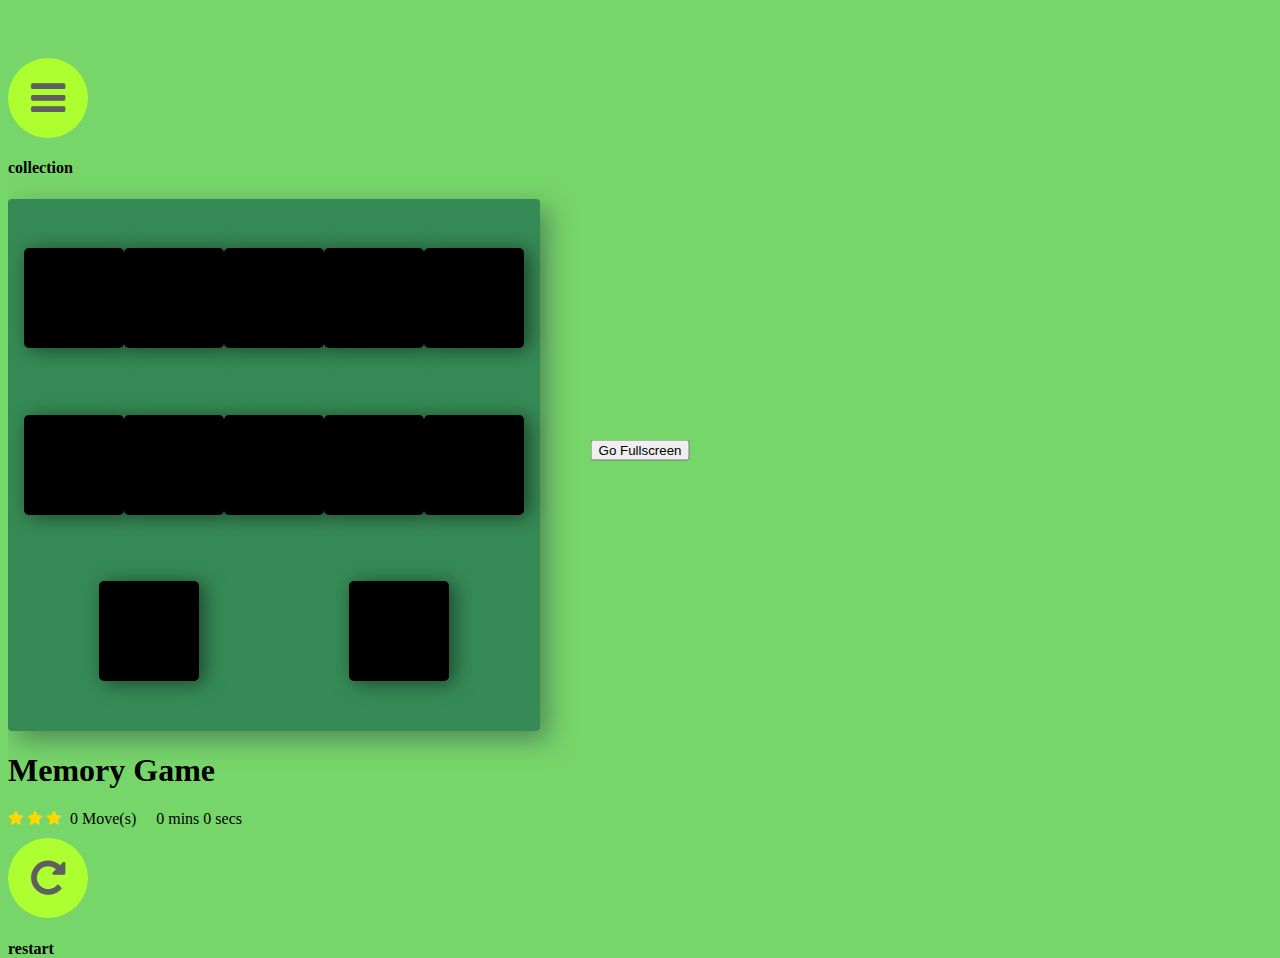
<file: index.html>
<!doctype html>
<html lang="en">

<head>
    <link rel="manifest" href="./manifest.webmanifest">

    <meta name="mobile-web-app-capable" content="yes">
    <meta name="apple-mobile-web-app-capable" content="yes">
    <meta name="application-name" content="Animal Concentration">
    <meta name="apple-mobile-web-app-title" content="Animal Concentration">
    <meta name="theme-color" content="#358a55">
    <meta name="msapplication-navbutton-color" content="#358a55">
    <meta name="apple-mobile-web-app-status-bar-style" content="black-translucent">
    <meta name="msapplication-starturl" content="/">
    <meta name="viewport" content="width=device-width, initial-scale=1, shrink-to-fit=no">

    <link rel="icon" sizes="512x512" href="./icon-512x512.png">
    <link rel="apple-touch-icon" sizes="512x512" href="./icon-512x512.png">

    <link rel="stylesheet prefetch" href="https://maxcdn.bootstrapcdn.com/font-awesome/4.6.1/css/font-awesome.min.css">
    <link rel="stylesheet prefetch" href="https://fonts.googleapis.com/css?family=Coda">
    <link rel="stylesheet prefetch" href="https://fonts.googleapis.com/css?family=Gloria+Hallelujah|Permanent+Marker">
    <link href="https://cdn.jsdelivr.net/npm/bootstrap@5.0.0-beta3/dist/css/bootstrap.min.css" rel="stylesheet"
        integrity="sha384-eOJMYsd53ii+scO/bJGFsiCZc+5NDVN2yr8+0RDqr0Ql0h+rP48ckxlpbzKgwra6" crossorigin="anonymous">
    <script src="https://cdn.jsdelivr.net/npm/bootstrap@5.0.0-beta3/dist/js/bootstrap.bundle.min.js"
        integrity="sha384-JEW9xMcG8R+pH31jmWH6WWP0WintQrMb4s7ZOdauHnUtxwoG2vI5DkLtS3qm9Ekf" crossorigin="anonymous">
    </script>
    <script src="https://ajax.googleapis.com/ajax/libs/jquery/3.6.0/jquery.min.js"></script>
    <link rel="stylesheet" href="./css/app.css">

    <style>
        html,
        body {
            overflow-y: hidden;
            overflow-x: hidden;
            height: 100%;
            width: 100%;
        }
    </style>

</head>

<body>
    <div class="text-center pt-5" id="turn">
        Please rotate your device!
    </div>

    <!-- Modal -->
    <div class="modal fade" id="myModal" data-bs-backdrop="static" data-bs-keyboard="false" tabindex="-1"
        aria-labelledby="staticBackdropLabel" aria-hidden="true">
        <div class="modal-dialog">
            <div class="modal-content p-5">
                <div class="modal-body">
                    <div class="text-center" id="fs-box">
                        <button class="btn btn-primary" id="fs-btn">Go Fullscreen</button>
                    </div>
                    <div id="installContainer" class="hidden text-center">
                        <h4 class="text-center py-5">or</h4>
                        <button class="btn btn-primary" id="butInstall" type="button">
                            Install the App!
                        </button>
                    </div>
                </div>
            </div>
        </div>
    </div>

    <div class="container">
        <div class="row">
            <div class="col-1">
                <div class="collection mt-5">
                    <a href="collection.html"><button class="btn btn-secondary"><i class="fa fa-bars"></i></button></a>
                </div>
                <h4 class="text-center">collection</h4>
            </div>

            <div class="col-10">

                <ul class="deck mx-auto mt-4" id="card-deck">
                    <li class="card closed" type="diamond">
                        <img src="./img/Robin.jpg" class="image">
                    </li>
                    <li class="card closed" type="plane">
                        <img src="./img/pigeon.jpg" class="image">
                    </li>
                    <li class="card closed match" type="anchor">
                        <img src="./img/golden eagle.jpg" class="image">
                    </li>
                    <li class="card closed match" type="anchor">
                        <img src="./img/golden eagle.jpg" class="image">
                    </li>
                    <li class="card closed" type="leaf">
                        <img src="./img/yellow billed cuckoo.jpg" class="image">
                    </li>
                    <li class="card closed" type="bicycle">
                        <img src="./img/Red squirrel.jpg" class="image">
                    </li>
                    <li class="card closed" type="diamond">
                        <img src="./img/Robin.jpg" class="image">
                    </li>
                    <li class="card closed" type="bomb">
                        <img src="./img/porcupine fish.jpg" class="image">
                    </li>
                    <li class="card closed" type="leaf">
                        <img src="./img/yellow billed cuckoo.jpg" class="image">
                    </li>
                    <li class="card closed" type="bomb">
                        <img src="./img/porcupine fish.jpg" class="image">
                    </li>
                    <li class="card closed" type="bicycle">
                        <img src="./img/Red squirrel.jpg" class="image">
                    </li>
                    <li class="card closed" type="plane">
                        <img src="./img/pigeon.jpg" class="image">
                    </li>
                </ul>

                <header class="text-center mt-4">
                    <h1>Memory Game</h1>
                </header>
                <section class="score-panel text-center">
                    <ul class="stars">
                        <li><i class="fa fa-star"></i></li>
                        <li><i class="fa fa-star"></i></li>
                        <li><i class="fa fa-star"></i></li>
                    </ul>

                    <span class="moves">0</span> Move(s)

                    <div class="timer">
                    </div>
                </section>
            </div>

            <div class="col-1 mx-auto">
                <div class="restart mt-5" onclick=startGame()>
                    <button class="btn btn-secondary btn-lg"><i class="fa fa-repeat"></i></button>
                </div>
                <h4>restart</h4>
            </div>
        </div>

        <div id="popup1" class="overlay">
            <div class="popup">
                <h2>Congratulations 🎉</h2>
                <a class="close" href=#>×</a>
                <div class="content-1">
                    Congratulations you're a winner 🎉🎉
                </div>
                <div class="content-2">
                    <p>You made <span id=finalMove> </span> moves </p>
                    <p>in <span id=totalTime> </span> </p>
                    <p>Rating: <span id=starRating></span></p>
                </div>
                <button id="play-again" onclick="playAgain()">
                    Play again 😄</a>
                </button>
            </div>
        </div>



    </div>
    <script src="./js/app.js"></script>
</body>

</html>
</file>
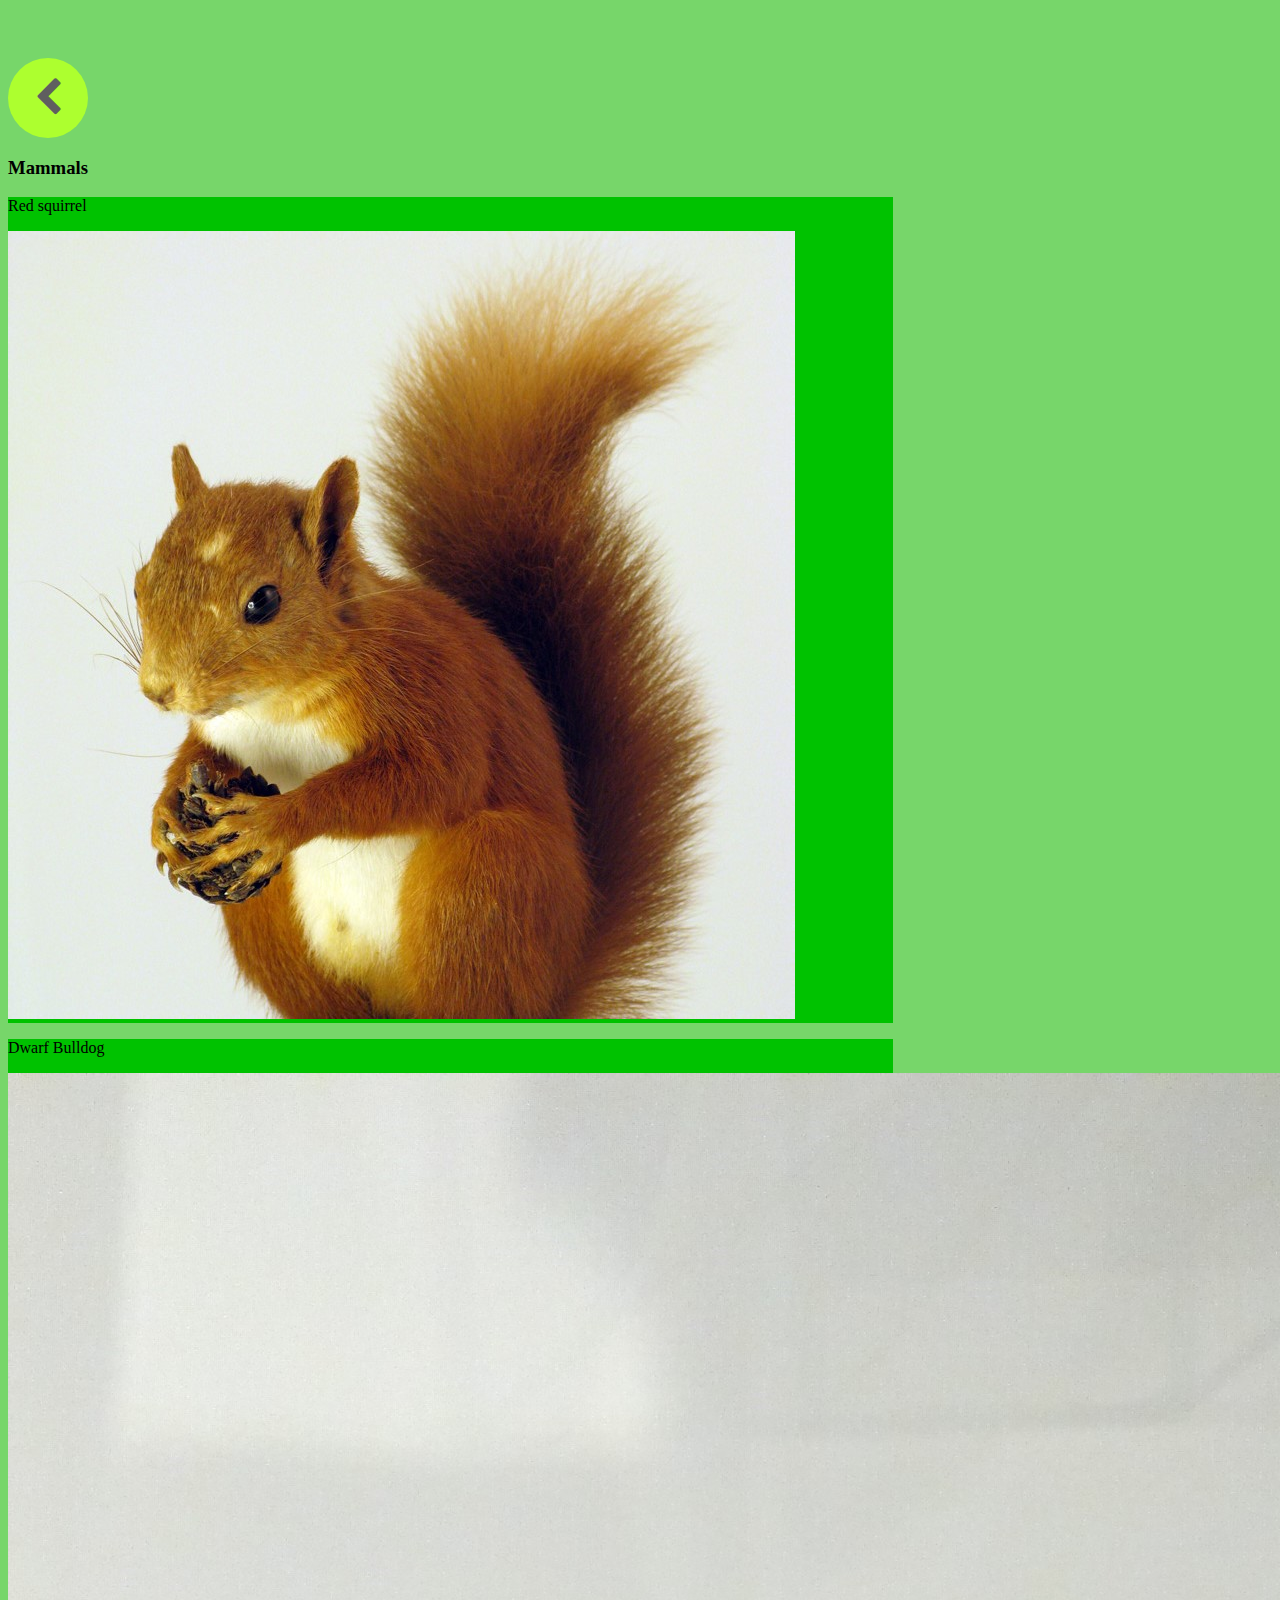
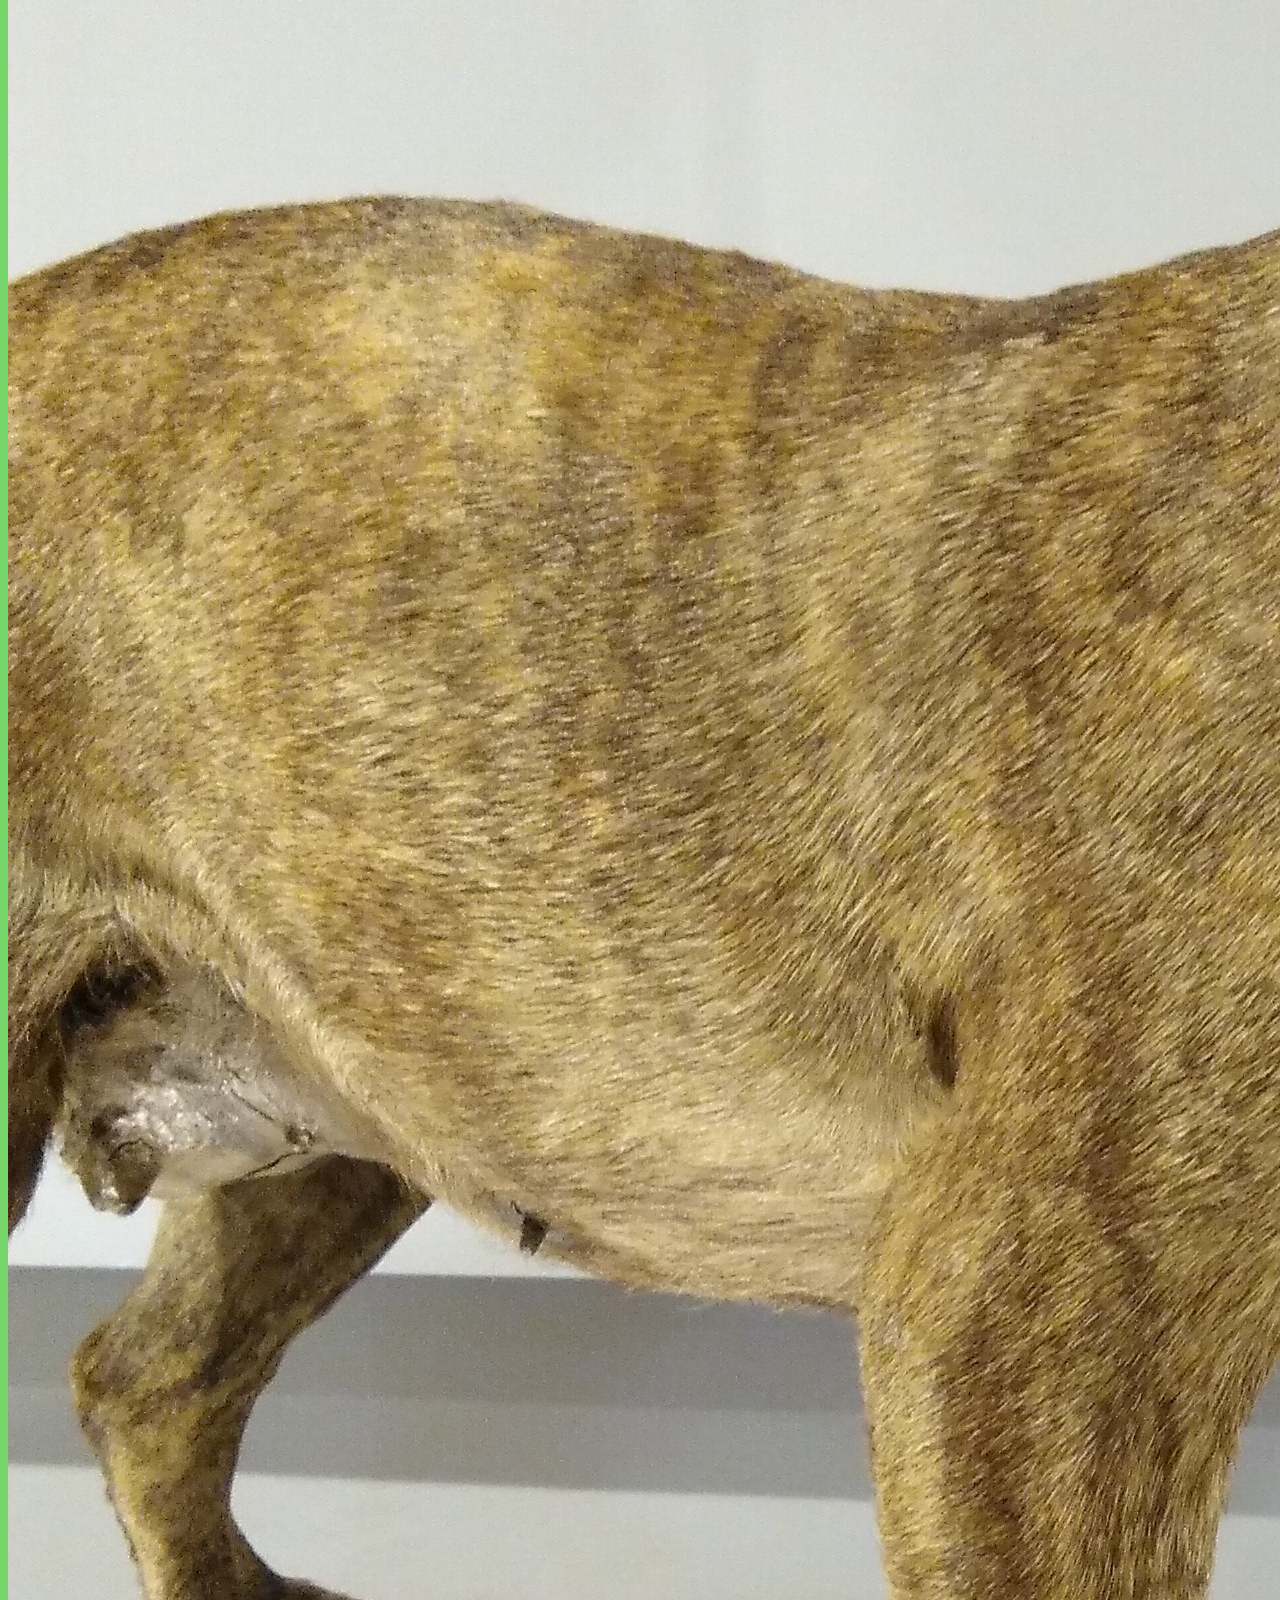
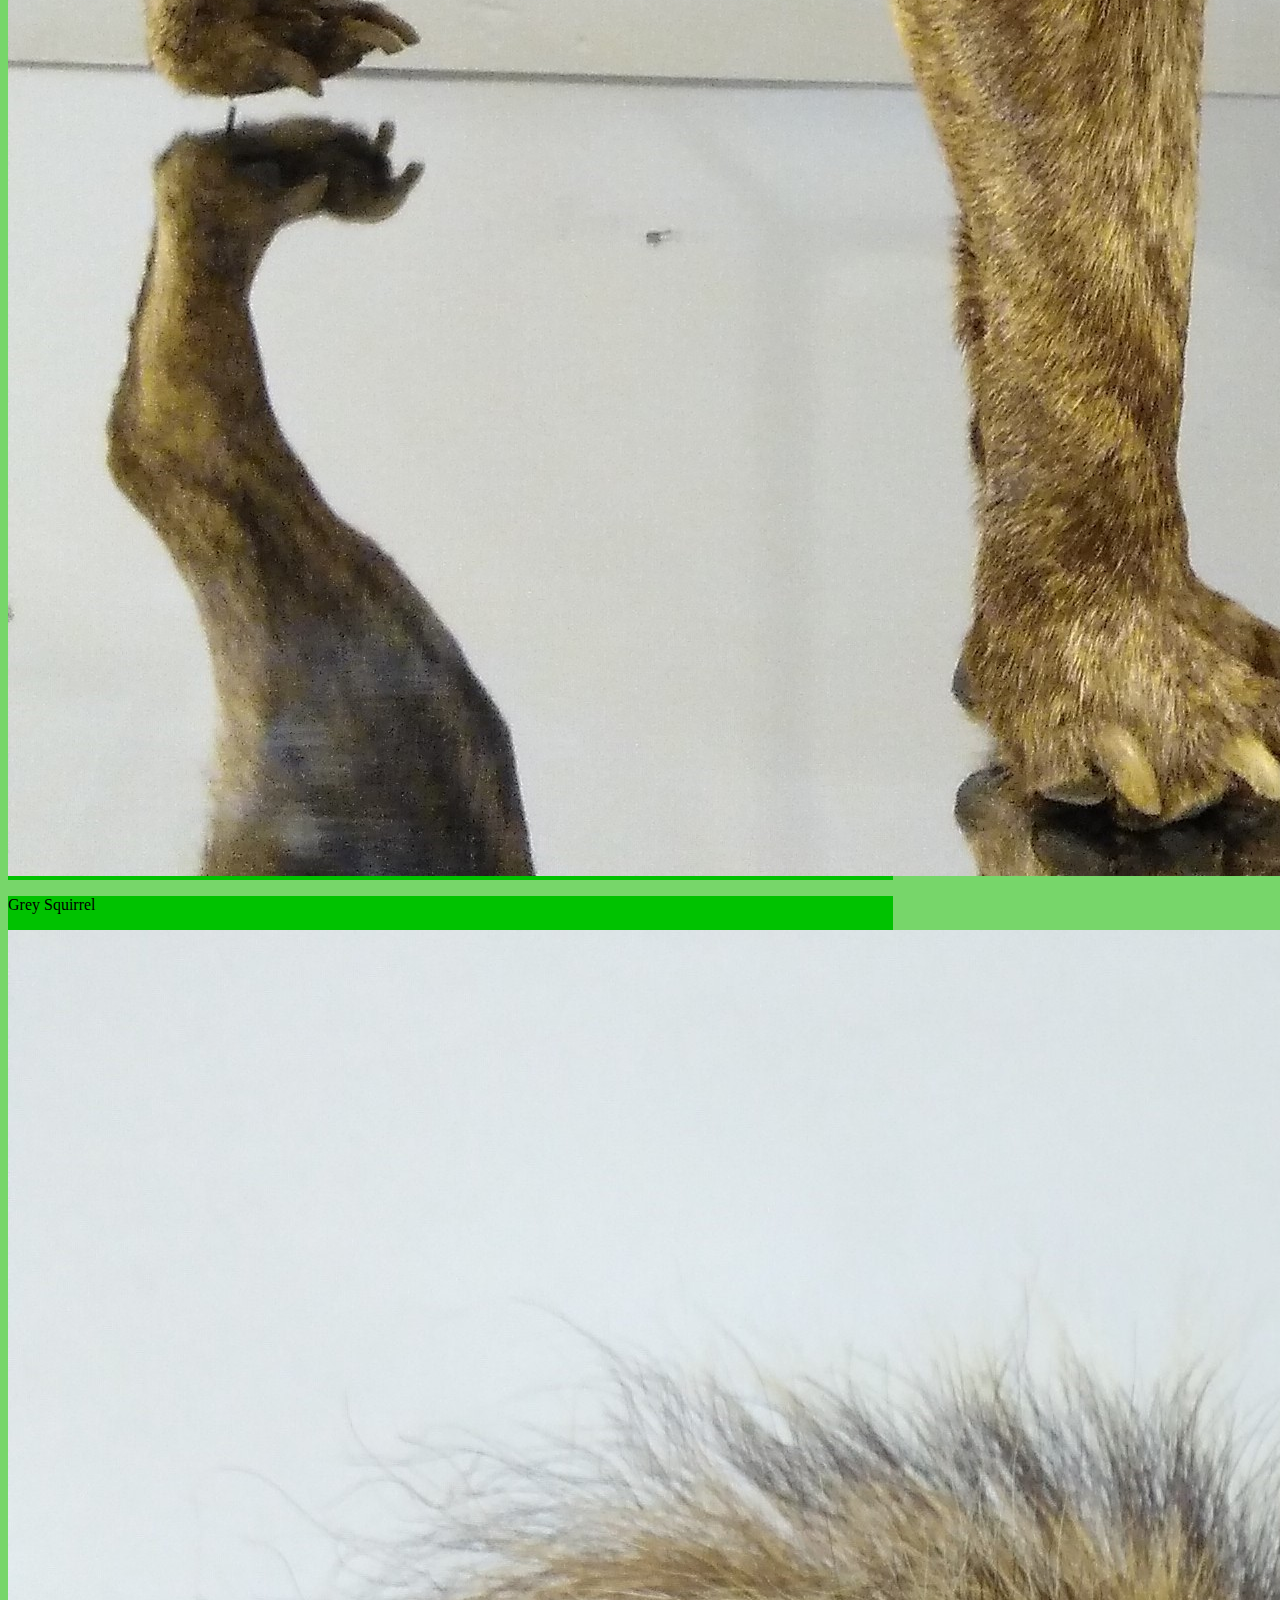
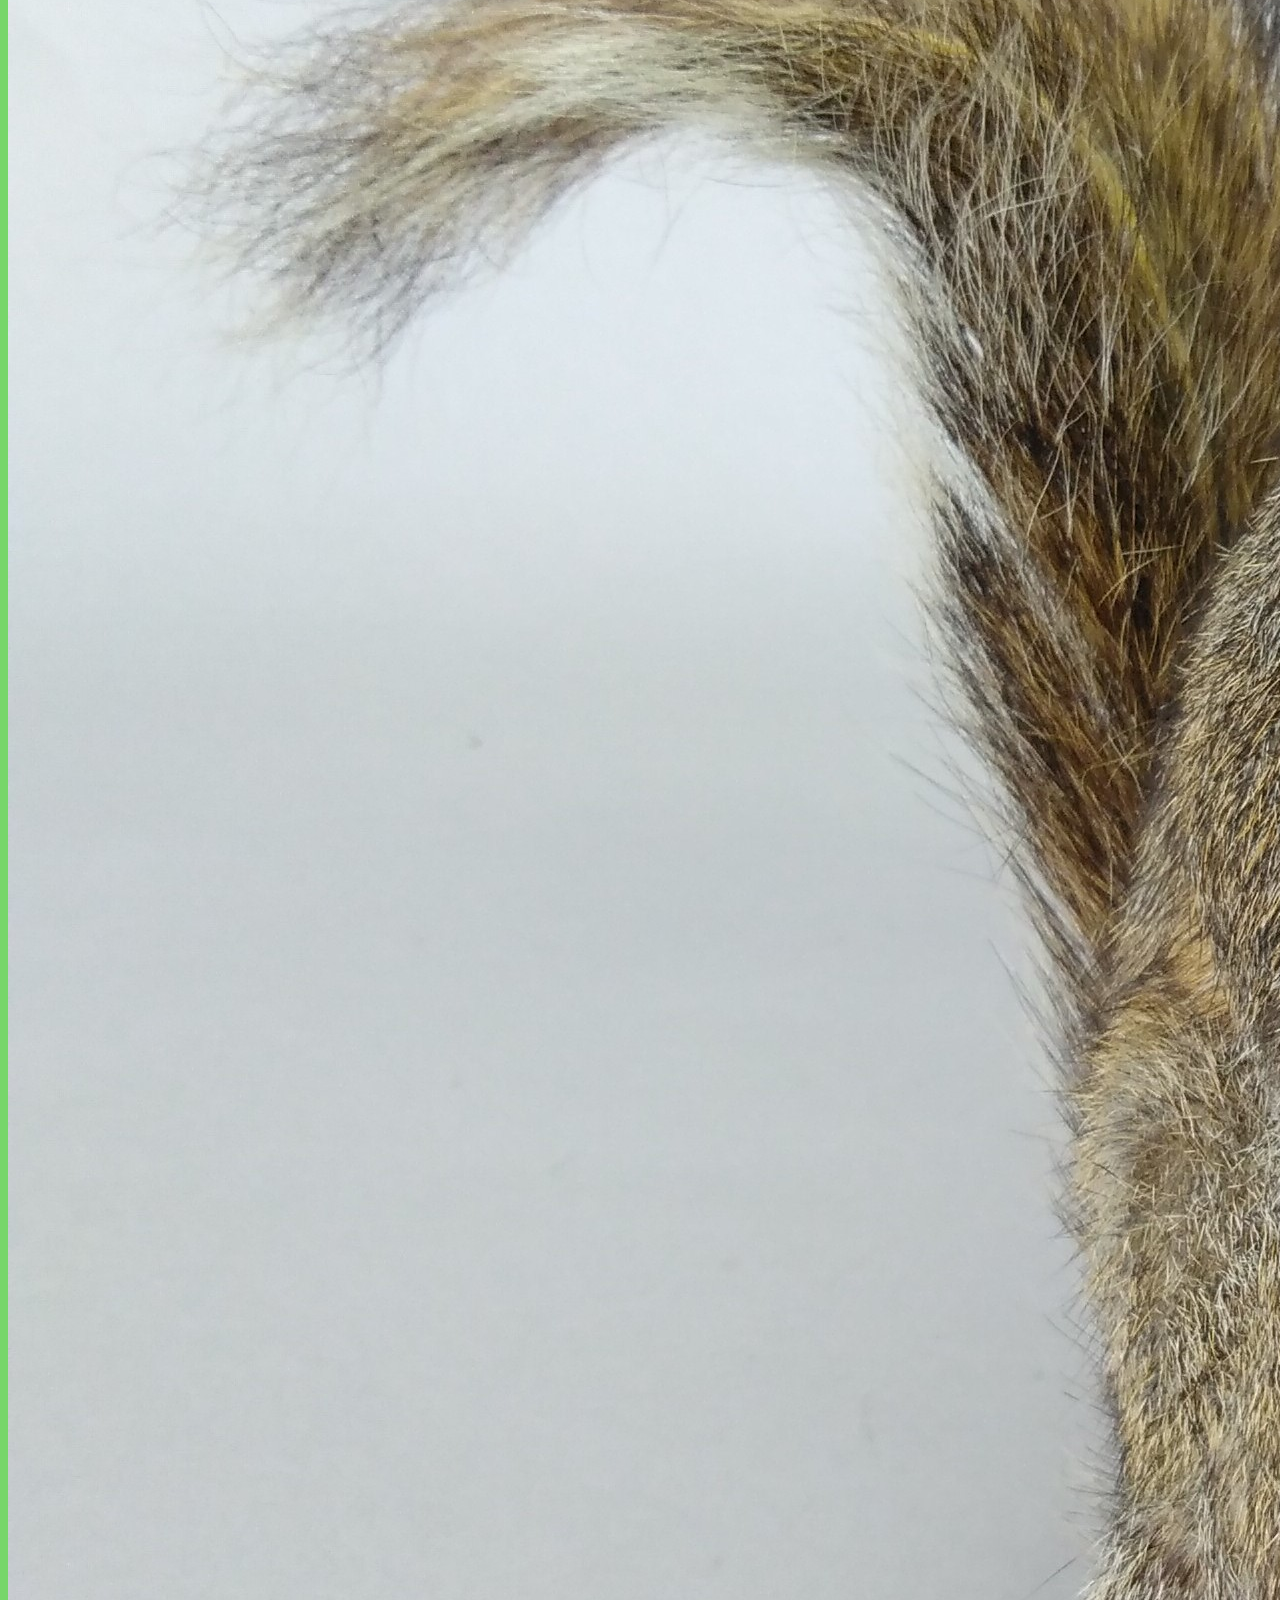
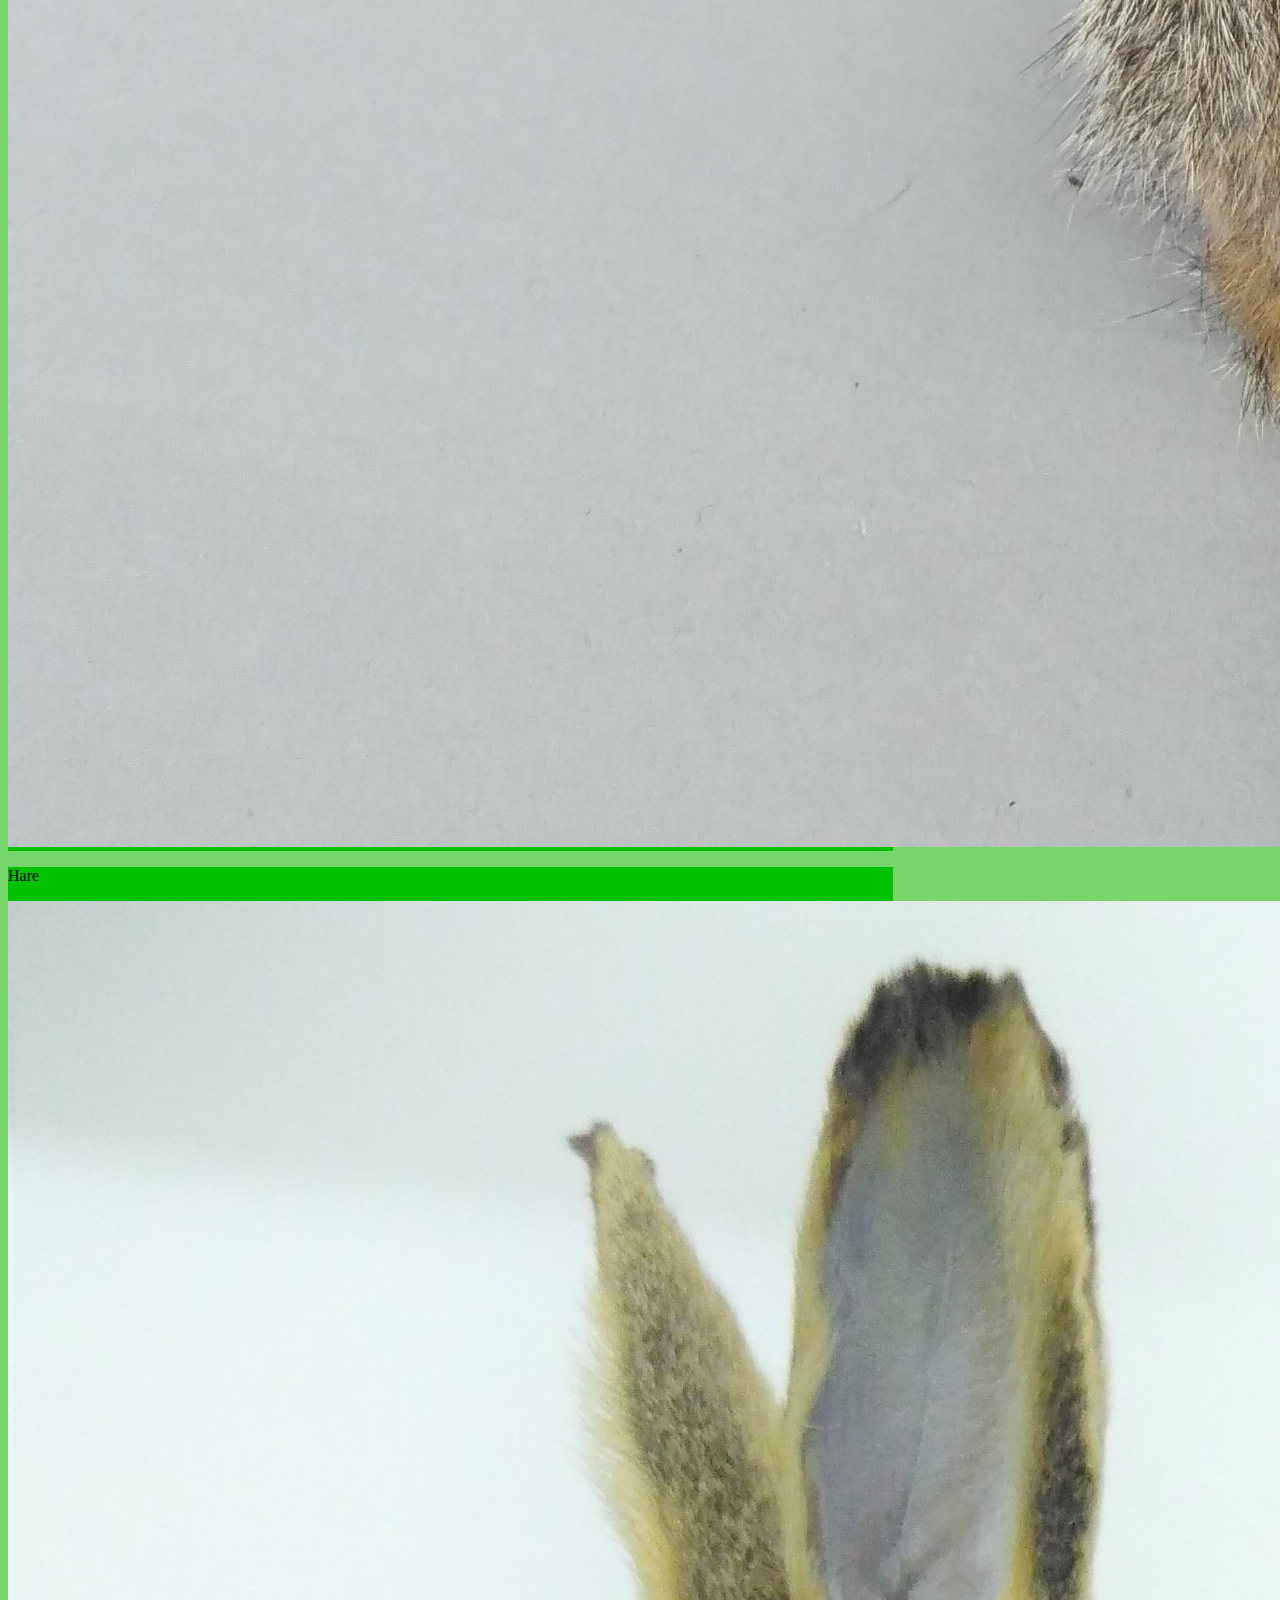
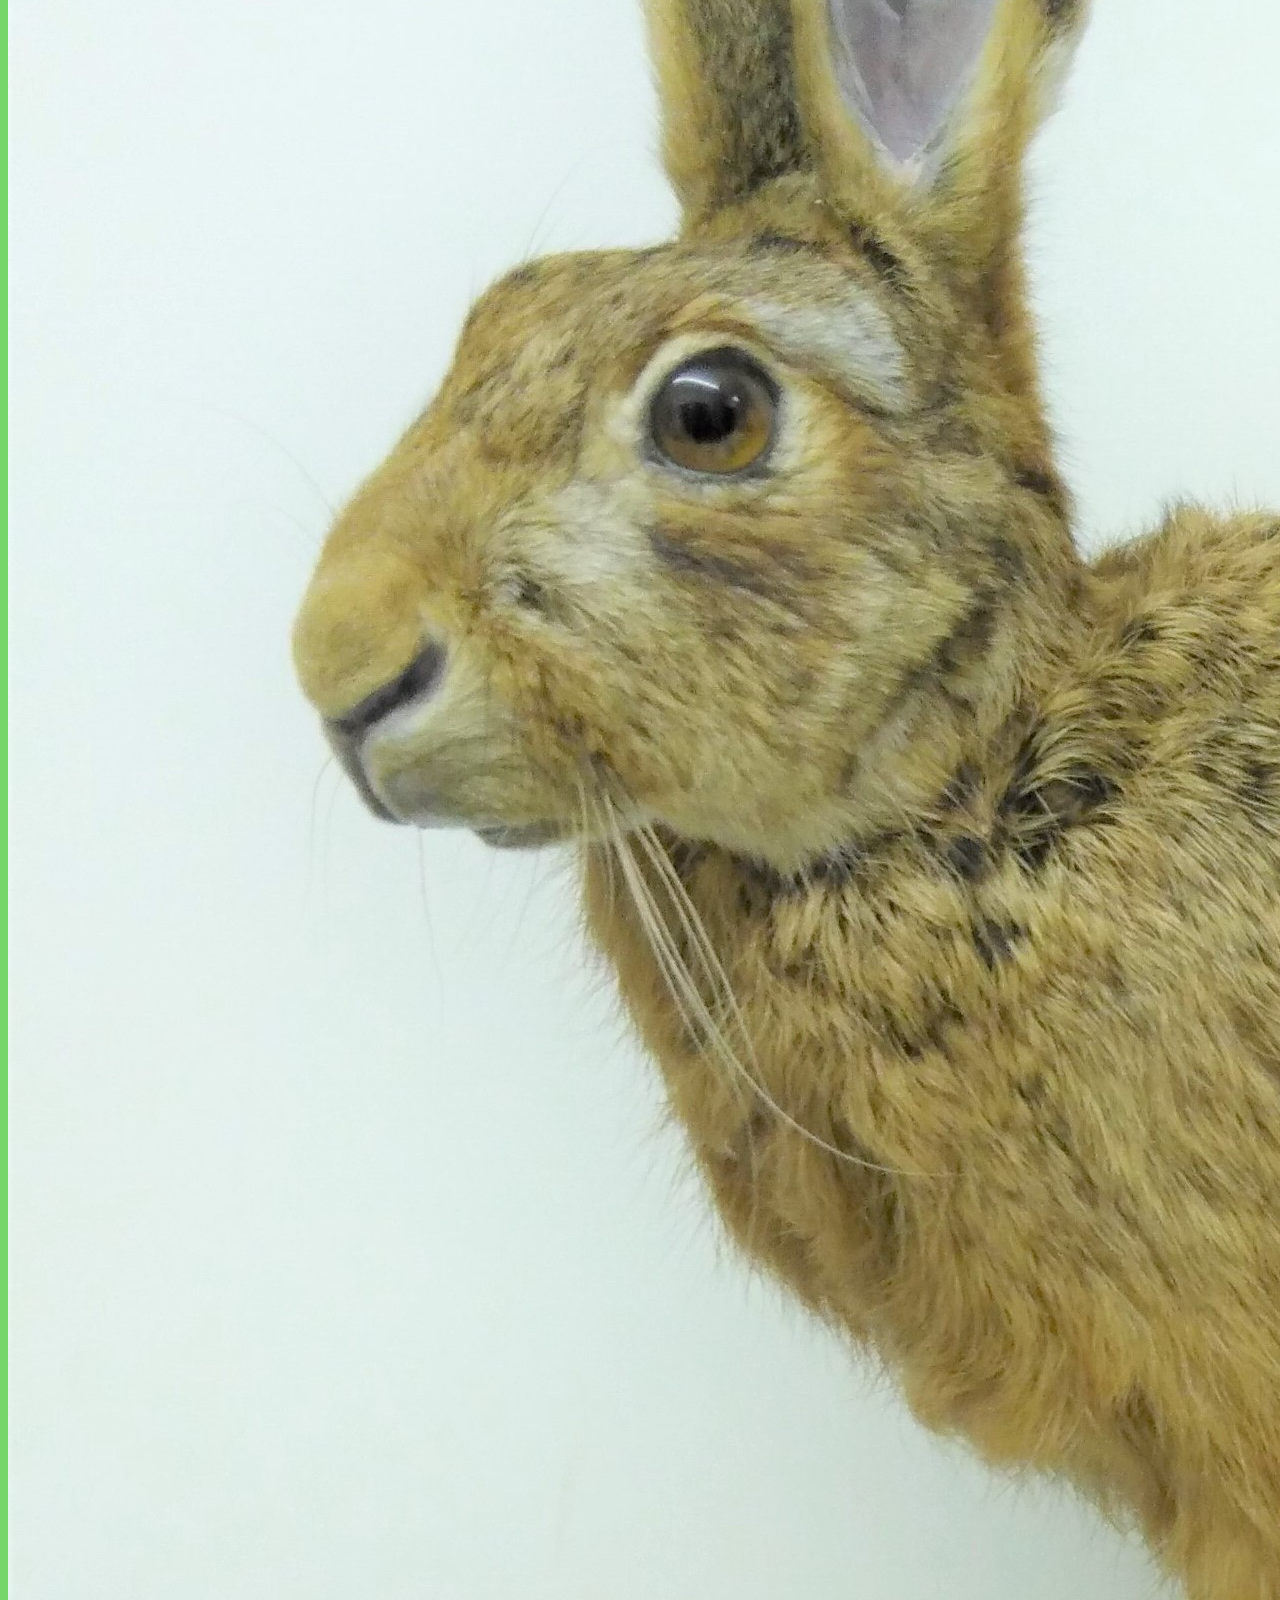
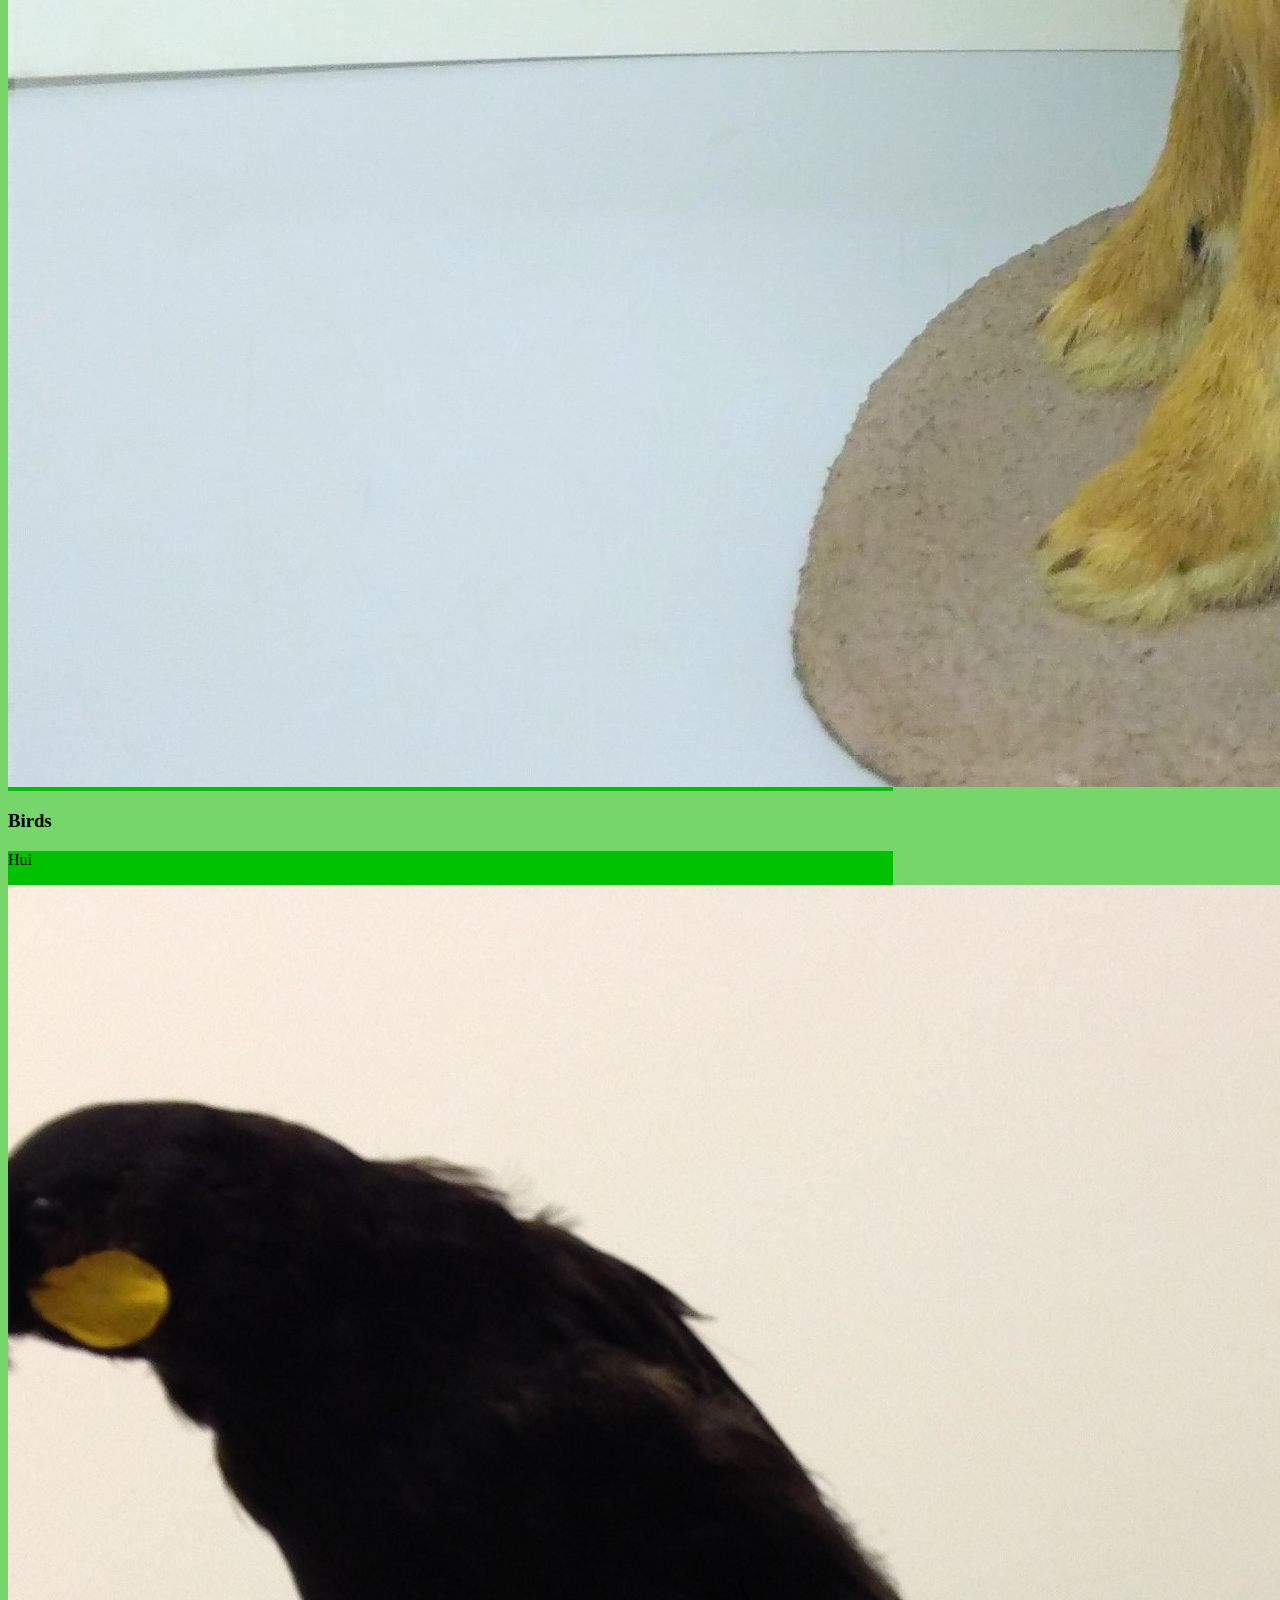
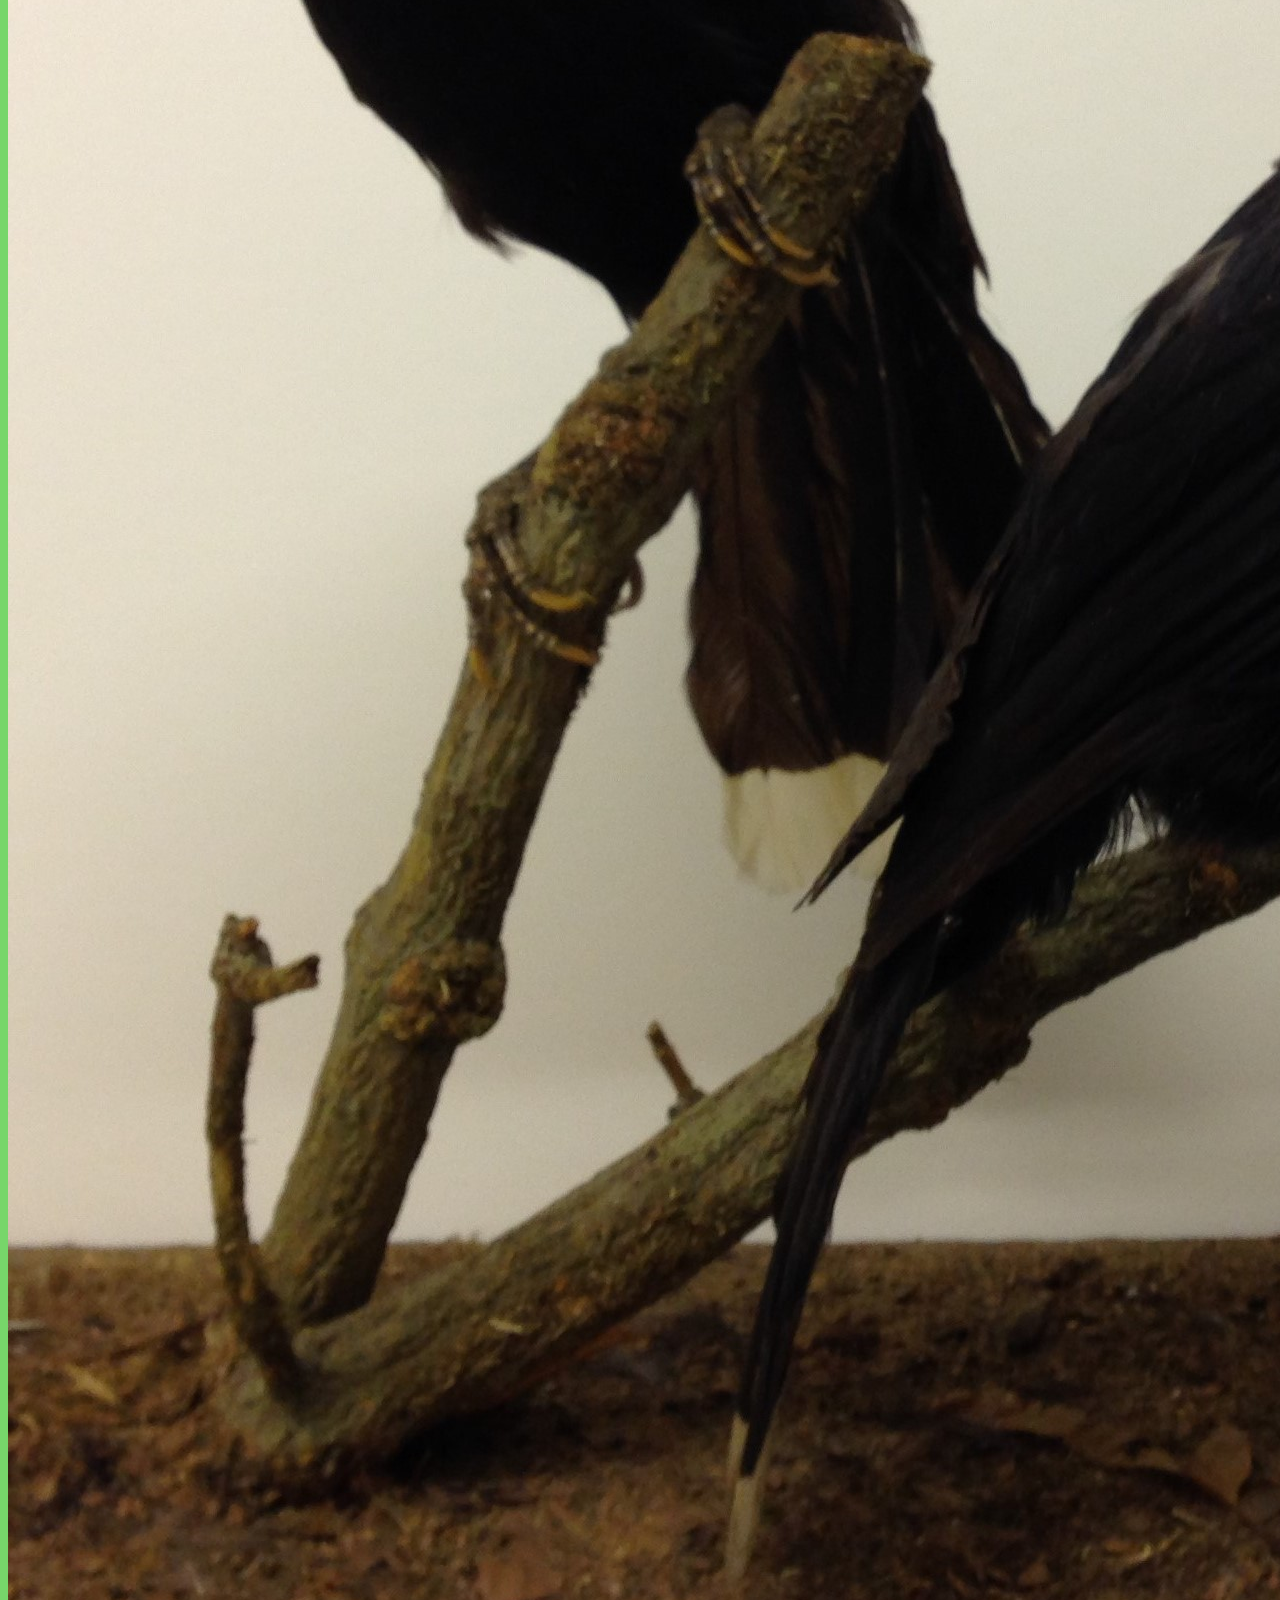
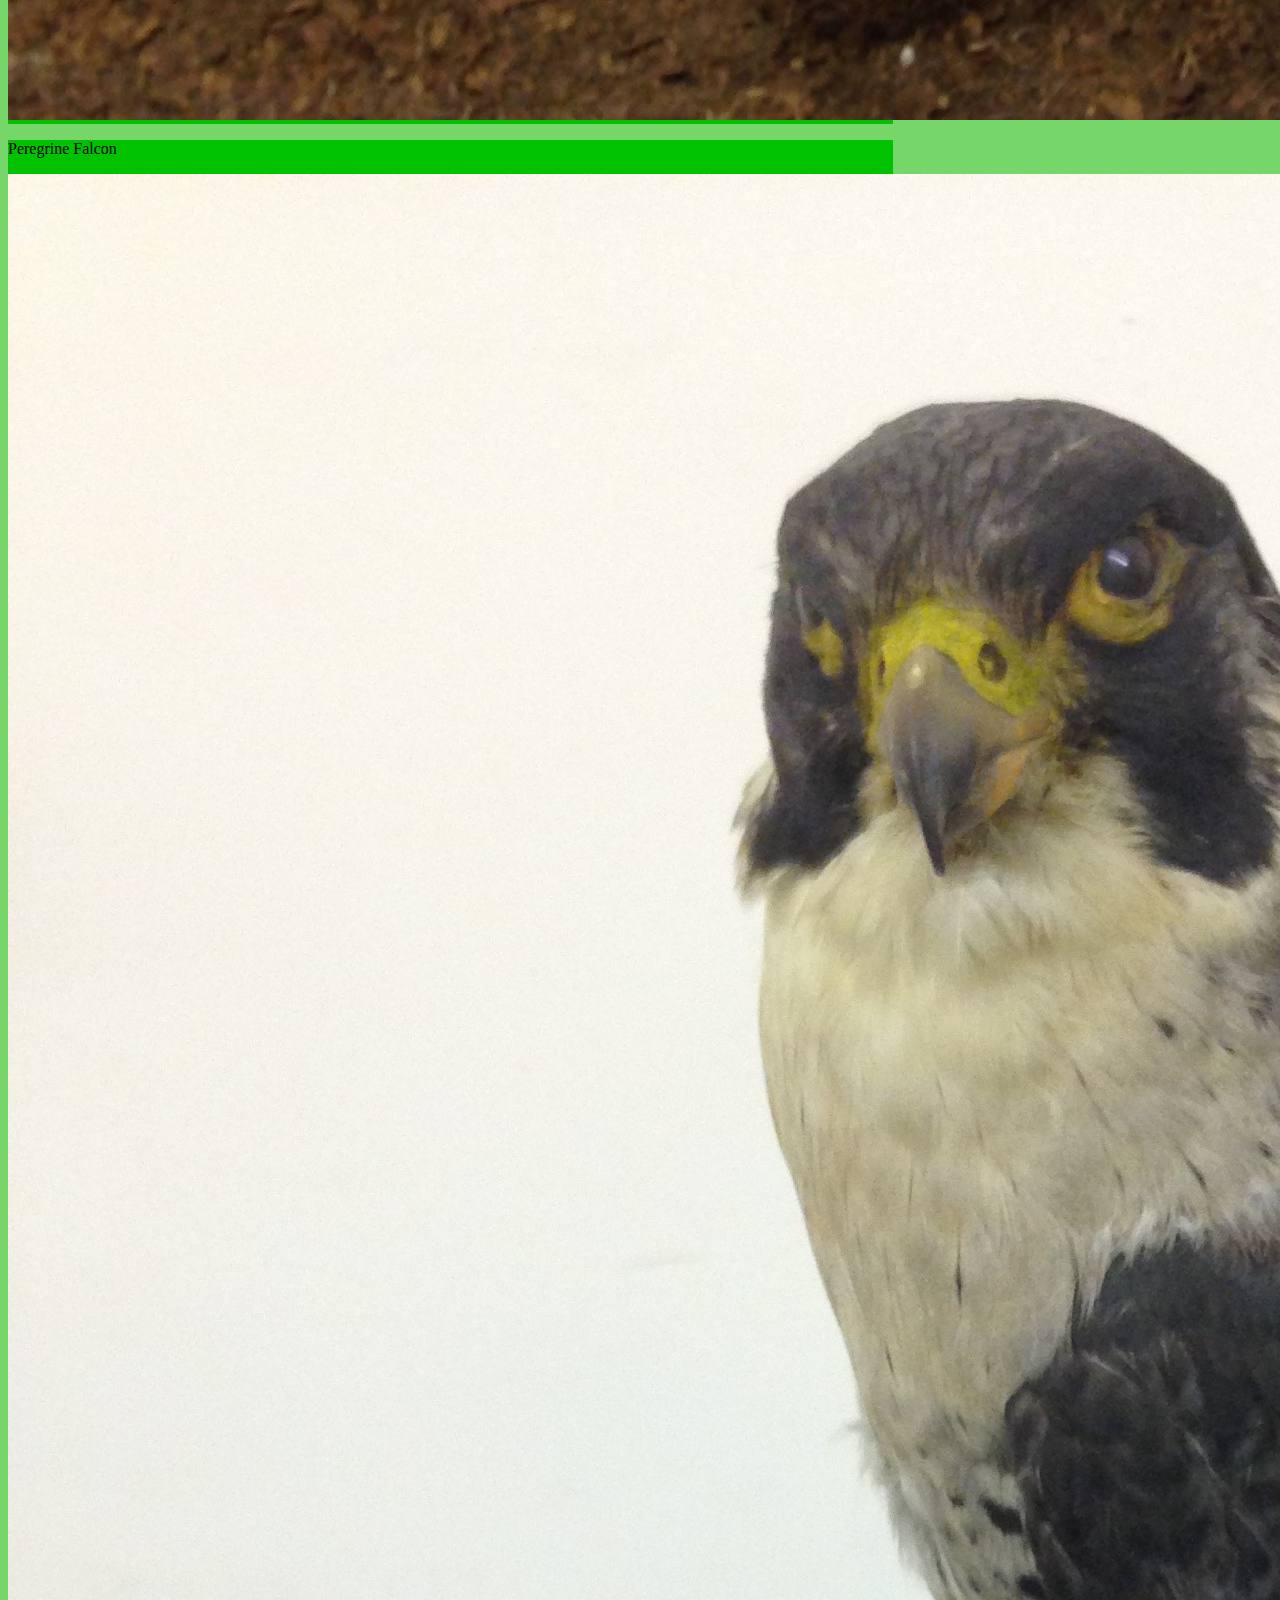
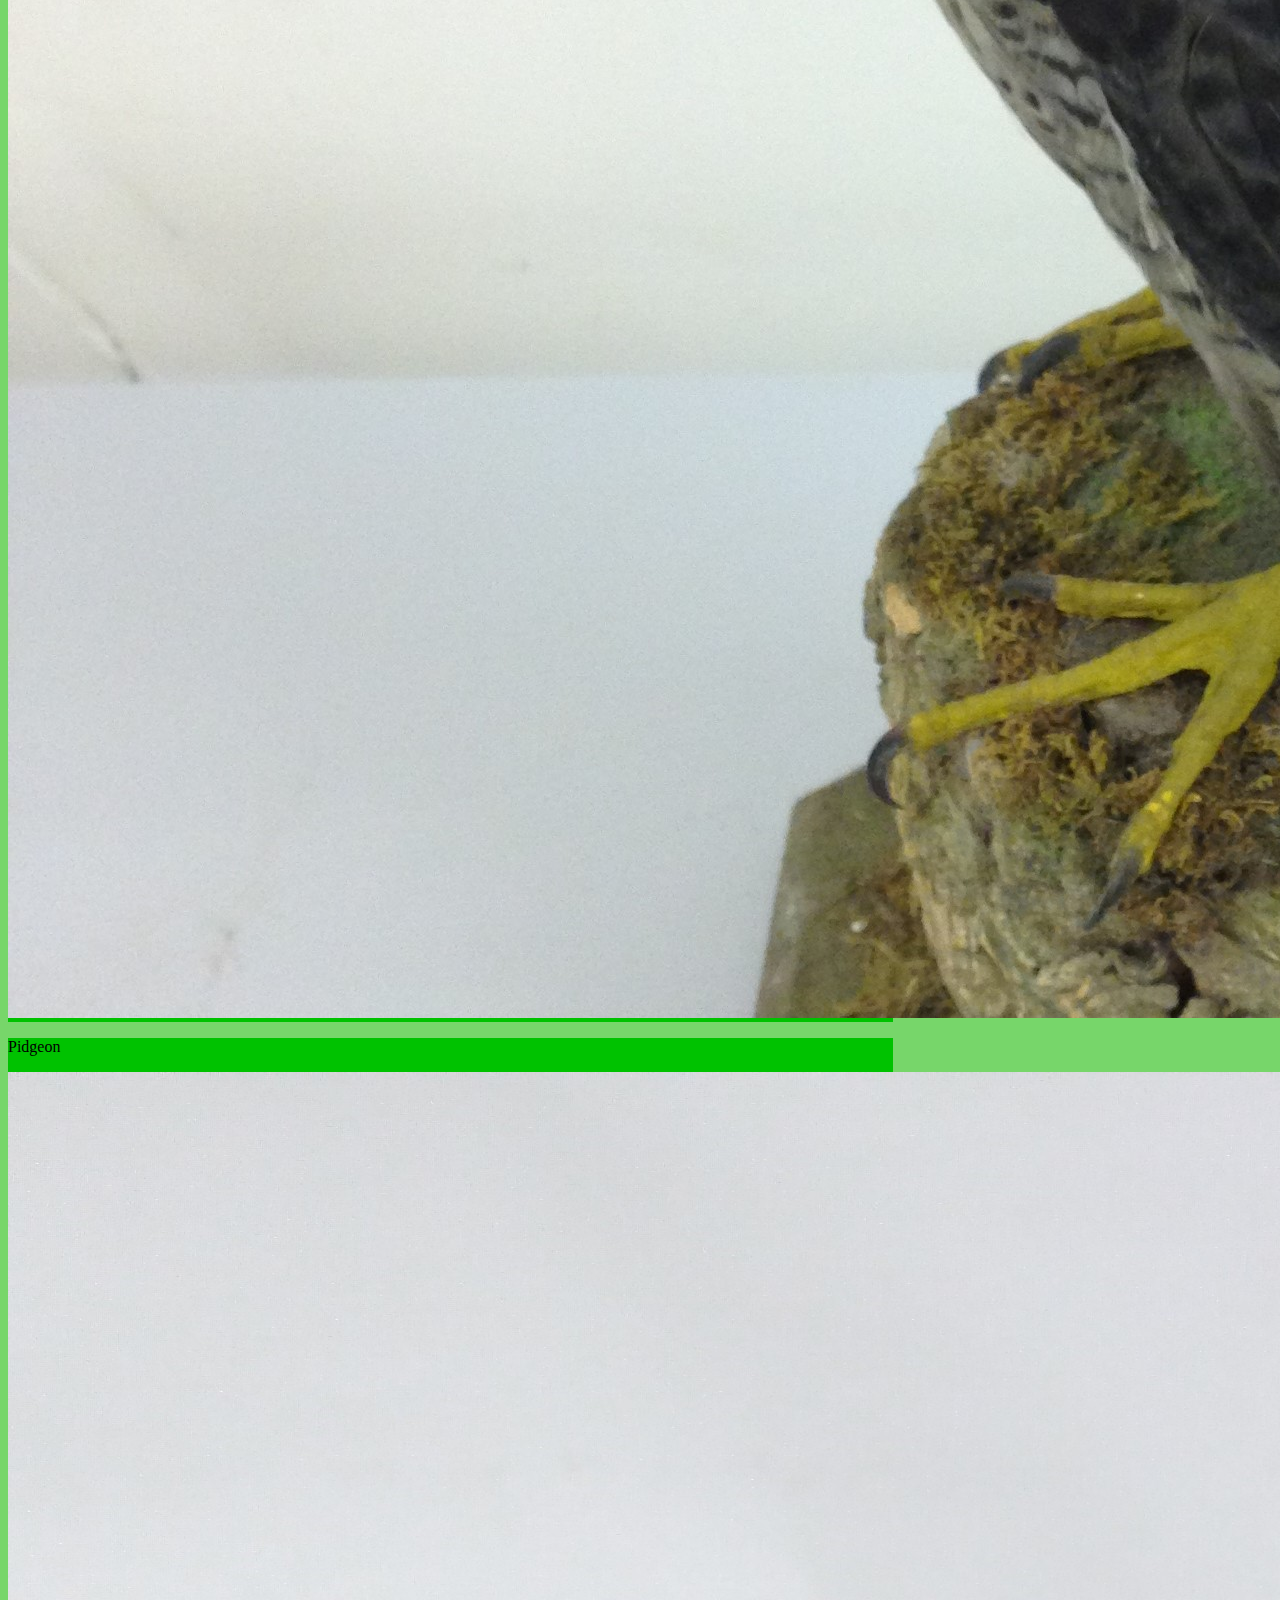
<file: collection.html>
<!DOCTYPE html>
<html lang="en">

<head>
    <link rel="manifest" href="./manifest.webmanifest">

    <meta name="mobile-web-app-capable" content="yes">
    <meta name="apple-mobile-web-app-capable" content="yes">
    <meta name="application-name" content="Animal Concentration">
    <meta name="apple-mobile-web-app-title" content="Animal Concentration">
    <meta name="theme-color" content="#358a55">
    <meta name="msapplication-navbutton-color" content="#358a55">
    <meta name="apple-mobile-web-app-status-bar-style" content="black-translucent">
    <meta name="msapplication-starturl" content="/">
    <meta name="viewport" content="width=device-width, initial-scale=1, shrink-to-fit=no">
    <title>Collection</title>

    <link rel="icon" sizes="512x512" href="./icon-512x512.png">
    <link rel="apple-touch-icon" sizes="512x512" href="./icon-512x512.png">

    <link rel="stylesheet prefetch" href="https://maxcdn.bootstrapcdn.com/font-awesome/4.6.1/css/font-awesome.min.css">
    <link rel="stylesheet prefetch" href="https://fonts.googleapis.com/css?family=Coda">
    <link rel="stylesheet prefetch" href="https://fonts.googleapis.com/css?family=Gloria+Hallelujah|Permanent+Marker">
    <link href="https://cdn.jsdelivr.net/npm/bootstrap@5.0.0-beta3/dist/css/bootstrap.min.css" rel="stylesheet"
        integrity="sha384-eOJMYsd53ii+scO/bJGFsiCZc+5NDVN2yr8+0RDqr0Ql0h+rP48ckxlpbzKgwra6" crossorigin="anonymous">
    <script src="https://cdn.jsdelivr.net/npm/bootstrap@5.0.0-beta3/dist/js/bootstrap.bundle.min.js"
        integrity="sha384-JEW9xMcG8R+pH31jmWH6WWP0WintQrMb4s7ZOdauHnUtxwoG2vI5DkLtS3qm9Ekf" crossorigin="anonymous">
    </script>
    <script src="https://ajax.googleapis.com/ajax/libs/jquery/3.6.0/jquery.min.js"></script>
    <link rel="stylesheet" href="./css/app.css">

    <style>
        a {
            text-decoration: none;
            color: inherit;
        }

        a:hover {
            color: white;
        }
    </style>
</head>

<body>

    <div class="container">
        <div class="row my-5">
            <div class="col-2">
                <a href="index.html"><button class="btn btn-secondary"><i class="fa fa-chevron-left"></i></button></a>
            </div>
            <div class="col-10 collection-container">
                <div class="row">
                    <h3 class="my-3">Mammals</h3>
                    <div class="col-3">
                        <a href="./red-squirrel.html">
                            <div class="card">
                                <div class="card-header">
                                    <p class="card-title">Red squirrel</h5>
                                </div>
                                <img src="./img/Red squirrel.jpg" class="card-img-bottom" alt="...">
                            </div>
                        </a>
                    </div>
                    <div class="col-3">
                        <div class="card">
                            <div class="card-header">
                                <p class="card-title">Dwarf Bulldog</h5>
                            </div>
                            <img src="./img/dwarf bulldog.jpg" class="card-img-bottom" alt="...">
                        </div>
                    </div>
                    <div class="col-3">
                        <div class="card">
                            <div class="card-header">
                                <p class="card-title">Grey Squirrel</h5>
                            </div>
                            <img src="./img/grey squirrel.jpg" class="card-img-bottom" alt="...">
                        </div>
                    </div>
                    <div class="col-3">
                        <div class="card">
                            <div class="card-header">
                                <p class="card-title">Hare</h5>
                            </div>
                            <img src="./img/hare.jpg" class="card-img-bottom" alt="...">
                        </div>
                    </div>
                </div>
                <div class="row">
                    <h3 class="my-3">Birds</h3>
                    <div class="col-3">
                        <div class="card">
                            <div class="card-header">
                                <p class="card-title">Hui</h5>
                            </div>
                            <img src="./img/Hui.JPG" class="card-img-bottom" alt="...">
                        </div>
                    </div>
                    <div class="col-3">
                        <div class="card">
                            <div class="card-header">
                                <p class="card-title">Peregrine Falcon</h5>
                            </div>
                            <img src="./img/Peregrine falcon.JPG" class="card-img-bottom" alt="...">
                        </div>
                    </div>
                    <div class="col-3">
                        <div class="card">
                            <div class="card-header">
                                <p class="card-title">Pidgeon</h5>
                            </div>
                            <img src="./img/pigeon.jpg" class="card-img-bottom" alt="...">
                        </div>
                    </div>
                    <div class="col-3">
                        <div class="card">
                            <div class="card-header">
                                <p class="card-title">Robin</h5>
                            </div>
                            <img src="./img/Robin.jpg" class="card-img-bottom" alt="...">
                        </div>
                    </div>
                </div>
                <div class="row mt-3">
                    <div class="col-3">
                        <div class="card">
                            <div class="card-header">
                                <p class="card-title">Billed Cuckoo</h5>
                            </div>
                            <img src="./img/yellow billed cuckoo.jpg" class="card-img-bottom" alt="...">
                        </div>
                    </div>
                    <div class="col-3">
                        <div class="card">
                            <div class="card-header">
                                <p class="card-title">Blackthroated Diver</h5>
                            </div>
                            <img src="./img/blackthroated diver.jpg" class="card-img-bottom" alt="...">
                        </div>
                    </div>
                    <div class="col-3"></div>
                    <div class="col-3"></div>
                </div>
                <div class="row">
                    <h3 class="my-3">Marine life</h3>
                    <div class="col-3">
                        <div class="card">
                            <div class="card-header">
                                <p class="card-title">Pike</h5>
                            </div>
                            <img src="./img/pike.JPG" class="card-img-bottom" alt="...">
                        </div>
                    </div>
                    <div class="col-3">
                        <div class="card">
                            <div class="card-header">
                                <p class="card-title">Porcupine Fish</h5>
                            </div>
                            <img src="./img/porcupine fish.jpg" class="card-img-bottom" alt="...">
                        </div>
                    </div>
                    <div class="col-3">
                        <div class="card">
                            <div class="card-header">
                                <p class="card-title">Card title</h5>
                            </div>
                            <img src="./img/stoat.jpg" class="card-img-bottom" alt="...">
                        </div>
                    </div>
                    <div class="col-3">
                        <div class="card">
                            <div class="card-header">
                                <p class="card-title">Card title</h5>
                            </div>
                            <img src="./img/Red squirrel.jpg" class="card-img-bottom" alt="...">
                        </div>
                    </div>
                </div>
            </div>
        </div>
    </div>

    <script src="./js/app.js"></script>
</body>


</html>
</file>
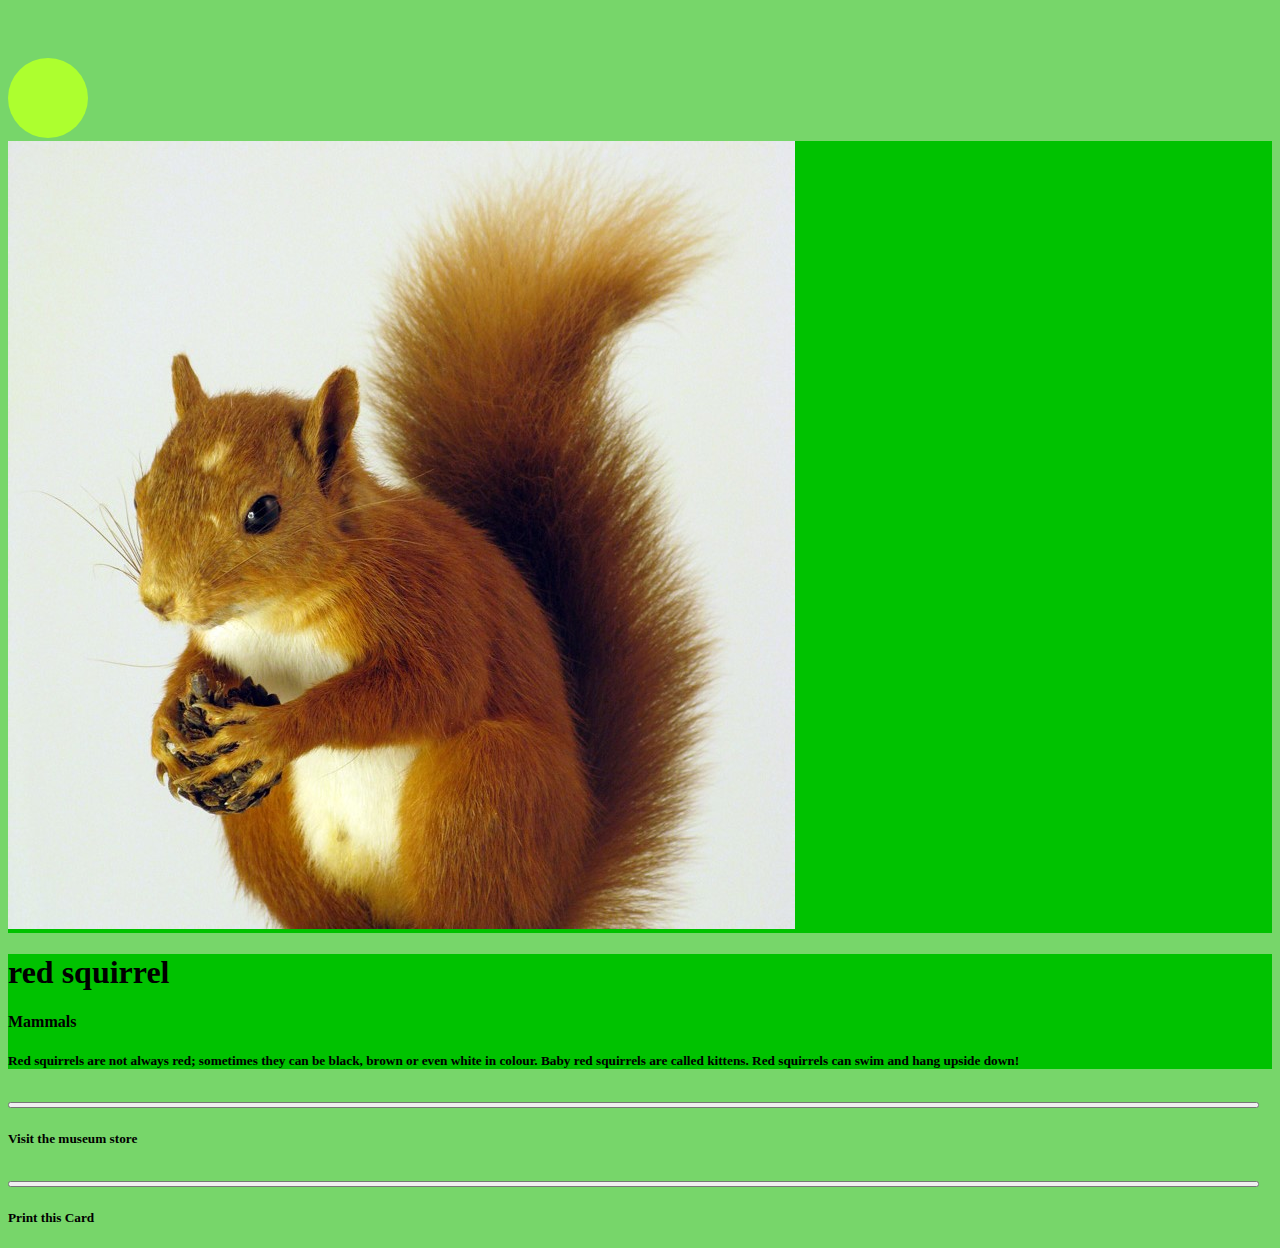
<file: red-squirrel.html>
<!DOCTYPE html>
<html lang="en">

<head>
    <link rel="manifest" href="./manifest.webmanifest">

    <meta name="mobile-web-app-capable" content="yes">
    <meta name="apple-mobile-web-app-capable" content="yes">
    <meta name="application-name" content="Animal Concentration">
    <meta name="apple-mobile-web-app-title" content="Animal Concentration">
    <meta name="theme-color" content="#358a55">
    <meta name="msapplication-navbutton-color" content="#358a55">
    <meta name="apple-mobile-web-app-status-bar-style" content="black-translucent">
    <meta name="msapplication-starturl" content="/">
    <meta name="viewport" content="width=device-width, initial-scale=1, shrink-to-fit=no">
    <title>Collection</title>

    <link rel="icon" sizes="512x512" href="./icon-512x512.png">
    <link rel="apple-touch-icon" sizes="512x512" href="./icon-512x512.png">

    <link rel="stylesheet" href="https://cdnjs.cloudflare.com/ajax/libs/font-awesome/5.15.3/css/all.min.css" integrity="sha512-iBBXm8fW90+nuLcSKlbmrPcLa0OT92xO1BIsZ+ywDWZCvqsWgccV3gFoRBv0z+8dLJgyAHIhR35VZc2oM/gI1w==" crossorigin="anonymous" referrerpolicy="no-referrer" />
    <link rel="stylesheet prefetch" href="https://fonts.googleapis.com/css?family=Coda">
    <link rel="stylesheet prefetch" href="https://fonts.googleapis.com/css?family=Gloria+Hallelujah|Permanent+Marker">
    <link href="https://cdn.jsdelivr.net/npm/bootstrap@5.0.0-beta3/dist/css/bootstrap.min.css" rel="stylesheet"
        integrity="sha384-eOJMYsd53ii+scO/bJGFsiCZc+5NDVN2yr8+0RDqr0Ql0h+rP48ckxlpbzKgwra6" crossorigin="anonymous">
    <script src="https://cdn.jsdelivr.net/npm/bootstrap@5.0.0-beta3/dist/js/bootstrap.bundle.min.js"
        integrity="sha384-JEW9xMcG8R+pH31jmWH6WWP0WintQrMb4s7ZOdauHnUtxwoG2vI5DkLtS3qm9Ekf" crossorigin="anonymous">
    </script>
    <script src="https://ajax.googleapis.com/ajax/libs/jquery/3.6.0/jquery.min.js"></script>
    <link rel="stylesheet" href="./css/app.css">

    <style>
        .store-btn {
            width: 99%;
            display: inline-block;
        }

        .print-btn {
            width: 99%;
            display: inline-block;
        }

        button {
            display: inline-block;
        }
    </style>
</head>

<body>


    <div class="container">
        <div class="row my-5">
            <div class="col-2">
                <a href="index.html"><button class="btn btn-secondary"><i class="fas fa-chevron-left"></i></button></a>
            </div>
            <div class="col-10">
                <div class="row">
                    <div class="col-4">
                        <div class="card">
                            <img src="./img/Red squirrel.jpg" class="card-img-bottom" alt="...">
                        </div>
                    </div>
                    <div class="col-6">
                        <div class="card mb-3">
                            <div class="card-header">
                                <h1>red squirrel</h1>
                            </div>
                            <div class="card-body">
                                <h4 class="card-title mb-3">Mammals</h4>
                                <h5 class="card-text">Red squirrels are not always red; sometimes they can be black,
                                    brown or even white in colour.
                                    Baby red squirrels are called kittens.
                                    Red squirrels can swim and hang upside down!</h5>
                            </div>
                        </div>
                        <div class="row text-center">
                            <div class="col-7">
                                <button class="btn btn-success store-btn"><i class="fas fa-store"></i></button>
                                <h5 class="mt-1">Visit the museum store</h5>
                                
                            </div>
                            <div class="col-5">
                                <button class="btn btn-success print-btn"><i class="fas fa-print"></i></button>
                                <h5 class="mt-1">Print this Card</h5>
                                
                            </div>
                        </div>
                        
                    </div>
                    <div class="col-2"></div>
                </div>
            </div>
        </div>
    </div>

    <script src="./js/app.js"></script>

</body>

</html>
</file>
<file: css/app.css>
body {
	background: #77d66a;
	font-family: 'Permanent Marker', cursive;
}

h1 {
	font-family: 'Permanent Marker', cursive;
}

.btn-secondary {
	background-color: greenyellow;
	border: none;
	text-decoration: none;
	color: #5f5f5f;
	border-radius: 50%;
	width: 5rem;
	height: 5rem;
	font-size: 2.5rem;
}

.image {
	height: 97%;
	width: auto;
	border-radius: 5px;
}

#myModal {
	position: absolute;
	left: 50%;
	top: 50%;
	transform: translate(-50%, -50%);
}

/*
 * Styles for the deck of cards
 */

.deck {
	width: 30rem;
	height: 30rem;
	background: #358a55;
	padding: 1rem;
	border-radius: 4px;
	box-shadow: 8px 9px 26px 0 rgba(46, 61, 73, 0.5);
	display: flex;
	flex-wrap: wrap;
	justify-content: space-around;
	align-items: center;
}

.deck .card {
	height: 6rem;
	width: 6rem;
	background: #000;
	;
	/* font-size: 0; */
	color: #ffffff;
	border-radius: 5px;
	cursor: pointer;
	display: flex;
	justify-content: center;
	align-items: center;
	box-shadow: 5px 2px 20px 0 rgba(46, 61, 73, 0.5);
}

.deck .card.open {
	transform: rotateY(0);
	background: #02b3e4;
	cursor: default;
	animation-name: flipInY;
	-webkit-backface-visibility: visible !important;
	backface-visibility: visible !important;
	animation-duration: .75s;
}

.deck .card.closed {
	filter: brightness(0%);
}

.deck .card.show {
	/* font-size: 33px; */
}

.deck .card.match {
	cursor: default;
	background: #23ff48;
	/* font-size: 33px; */
	animation-name: rubberBand;
	-webkit-backface-visibility: visible !important;
	backface-visibility: visible !important;
	animation-duration: .75s;
}

.deck .card.unmatched {
	animation-name: pulse;
	-webkit-backface-visibility: visible !important;
	backface-visibility: visible !important;
	animation-duration: .75s;
	background: #e2043b;
}

.deck .card.disabled {
	pointer-events: none;
	opacity: 0.9;
}


/*
 * Styles for the Score Panel
 */


.score-panel {
	text-align: left;
	margin-bottom: 10px;
}

.score-panel .stars {
	margin: 0;
	padding: 0;
	display: inline-block;
	margin: 0 5px 0 0;
}

.score-panel .stars li {
	list-style: none;
	display: inline-block;
}

.score-panel .restart {
	float: right;
	cursor: pointer;
}

.fa-star {
	color: #FFD700;
}

.timer {
	display: inline-block;
	margin: 0 1rem;
}


/*
 * Styles for congratulations modal
 */


.overlay {
	position: fixed;
	top: 0;
	bottom: 0;
	left: 0;
	right: 0;
	background: rgba(0, 0, 0, 0.7);
	transition: opacity 500ms;
	visibility: hidden;
	opacity: 0;
}

.overlay:target {
	visibility: visible;
	opacity: 1;
	overflow-y: hidden;
}

.popup {
	margin: 70px auto;
	padding: 20px;
	background: #ffffff;
	border-radius: 5px;
	width: 85%;
	position: relative;
	transition: all 5s ease-in-out;
	font-family: 'Gloria Hallelujah', cursive;
	overflow-y: hidden;
}

.popup h2 {
	margin-top: 0;
	color: #333;
	font-family: Tahoma, Arial, sans-serif;
}

.popup .close {
	position: absolute;
	top: 0;
	right: 30px;
	transition: all 200ms;
	font-size: 5rem;
	font-weight: bold;
	text-decoration: none;
	color: #333;
}

.popup .close:hover {
	color: #E5F720;
}

.popup .content-1,
.content-2 {
	max-height: 30%;
	overflow-y: hidden;
	text-align: center;
}

.show {
	visibility: visible !important;
	opacity: 100 !important;
}

#starRating li {
	display: inline-block;
}

#play-again {
	background-color: #141214;
	padding: 0.7rem 1rem;
	font-size: 1.1rem;
	display: block;
	margin: 0 auto;
	width: 50%;
	font-family: 'Gloria Hallelujah', cursive;
	color: #ffffff;
	border-radius: 5px;
}

.hidden {
	display: none !important;
}

@media only screen and (orientation:portrait) {
	#turn {
		display: block;
	}

	.container {
		display: none;
	}
}

@media only screen and (orientation:landscape) {
	#turn {
		display: none;
	}

	.container {
		display: block;
	}
}

/* animations */
@keyframes flipInY {
	from {
		transform: perspective(400px) rotate3d(0, 1, 0, 90deg);
		animation-timing-function: ease-in;
		opacity: 0;
	}

	40% {
		transform: perspective(400px) rotate3d(0, 1, 0, -20deg);
		animation-timing-function: ease-in;
	}

	60% {
		transform: perspective(400px) rotate3d(0, 1, 0, 10deg);
		opacity: 1;
	}

	80% {
		transform: perspective(400px) rotate3d(0, 1, 0, -5deg);
	}

	to {
		transform: perspective(400px);
	}
}

@keyframes rubberBand {
	from {
		transform: scale3d(1, 1, 1);
	}

	30% {
		transform: scale3d(1.25, 0.75, 1);
	}

	40% {
		transform: scale3d(0.75, 1.25, 1);
	}

	50% {
		transform: scale3d(1.15, 0.85, 1);
	}

	65% {
		transform: scale3d(.95, 1.05, 1);
	}

	75% {
		transform: scale3d(1.05, .95, 1);
	}

	to {
		transform: scale3d(1, 1, 1);
	}
}

@keyframes pulse {
	from {
		transform: scale3d(1, 1, 1);
	}

	50% {
		transform: scale3d(1.2, 1.2, 1.2);
	}

	to {
		transform: scale3d(1, 1, 1);
	}
}

/****** Media queries
***************************/


@media (max-height: 420px) {
	.deck {
		width: 290px;
		height: 240px;
	}

	.deck .card {
		width: 55px;
		height: 55px;
	}
}


/* For Tablets and larger screens
****************/

@media (min-height: 768px) {

	html,
	body {
		padding-top: 25px;
	}

	.deck {
		width: 500px;
		height: 500px;
	}

	.deck .card {
		width: 100px;
		height: 100px;
	}

	.popup {
		width: 60%;
	}
}

@media (min-height: 1024px) {

	html,
	body {
		padding-top: 50px;
	}

	.deck {
		width: 660px;
		height: 660px;
	}

	.deck .card {
		width: 140px;
		height: 140px;
	}
}

@media (min-height: 1200px) {

	html,
	body {
		padding-top: 50px;
	}

	.deck {
		width: 860px;
		height: 860px;
	}

	.deck .card {
		width: 180px;
		height: 180px;
	}
}

.collection-container {
	width: 70%;
}

.card {
	background-color: rgb(0, 194, 0);
}
</file>
